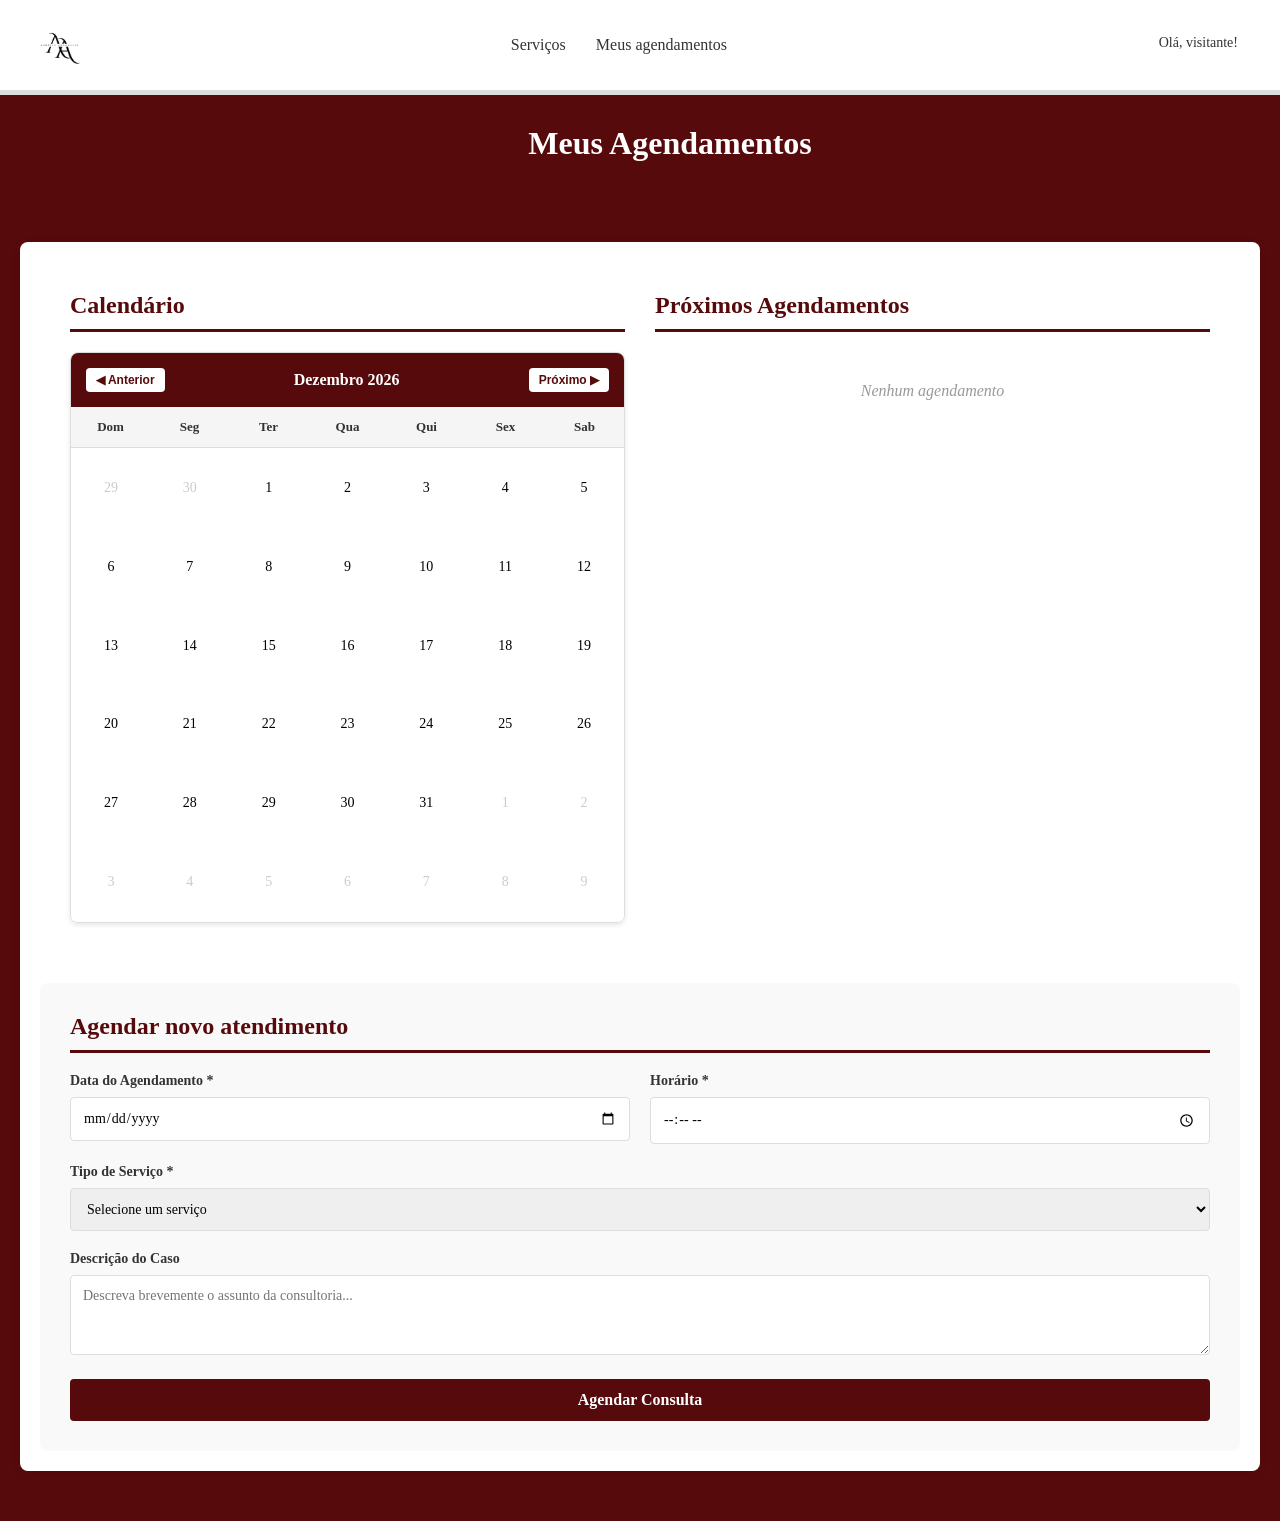
<file: Front-end/Pag_Agendamento.html>
<!DOCTYPE html>
<html lang="pt-BR">
<head>
    <meta charset="UTF-8">
    <meta name="viewport" content="width=device-width, initial-scale=1.0">
    <title>Meus Agendamentos</title>
    <link rel="stylesheet" href="Style.css" />
</head>
<body>

    <header>
        <a href="Pag_Inicial.html" class="logo-link">
            <img class="logo" src="Logo.png" alt="Logo do Escritório de Advocacia">
        </a>
        <nav>
            <ul>
                <li><a href="Pag_Inicial.html">Serviços</a></li>
                <li><a href="Pag_Agendamento.html">Meus agendamentos</a></li>
            </ul>
        </nav>
        <div class="user-section">
            <a href="Pag_Login.html" id="userGreeting" class="user-greeting">Olá, visitante!</a>
            <div id="userDropdown" class="user-dropdown hidden">
                <button type="button" class="dropdown-item" onclick="editUserInfo()">Editar Informações</button>
                <button type="button" class="dropdown-item logout" onclick="logoutUser()">Sair</button>
            </div>
        </div>
    </header>

    <div class="appointments-header">
        <h1>Meus Agendamentos</h1>
    </div>

    <div class="appointments-container">
        
        <div class="appointments-content">
            
            <!-- Calendar Section -->
            <div class="calendar-section">
                <h2>Calendário</h2>
                <div class="calendar">
                    <div class="calendar-header">
                        <button type="button" id="prevMonth">◀ Anterior</button>
                        <span id="monthYear"></span>
                        <button type="button" id="nextMonth">Próximo ▶</button>
                    </div>
                    <div class="calendar-weekdays">
                        <div class="calendar-weekday">Dom</div>
                        <div class="calendar-weekday">Seg</div>
                        <div class="calendar-weekday">Ter</div>
                        <div class="calendar-weekday">Qua</div>
                        <div class="calendar-weekday">Qui</div>
                        <div class="calendar-weekday">Sex</div>
                        <div class="calendar-weekday">Sab</div>
                    </div>
                    <div class="calendar-days" id="calendarDays"></div>
                </div>
            </div>

            <!-- Appointments List Section -->
            <div class="appointments-list-section">
                <h2>Próximos Agendamentos</h2>
                <div class="appointments-list" id="appointmentsList">
                    <div class="no-appointments">Nenhum agendamento para exibir</div>
                </div>
            </div>
        </div>

        <!-- New Appointment Section -->
        <div class="booking-section">
            <h2>Agendar novo atendimento</h2>

            <form id="bookingForm" action="javascript:void(0);">

                <div class="form-row">
                    <div class="form-group">
                        <label for="appointmentDate">Data do Agendamento *</label>
                        <input type="date" id="appointmentDate" required>
                    </div>
                    <div class="form-group">
                        <label for="appointmentTime">Horário *</label>
                        <input type="time" id="appointmentTime" required>
                    </div>
                </div>

                <div class="form-group">
                    <label for="appointmentService">Tipo de Serviço *</label>
                    <select id="appointmentService" required>
                        <option value="">Selecione um serviço</option>
                        <option value="Consultoria Jurídica">Consultoria Jurídica</option>
                        <option value="Direito Civil">Direito Civil</option>
                        <option value="Direito Trabalhista">Direito Trabalhista</option>
                        <option value="Direito Penal">Direito Penal</option>
                        <option value="Direito Administrativo">Direito Administrativo</option>
                        <option value="Análise de Contratos">Análise de Contratos</option>
                    </select>
                </div>

                <div class="form-group">
                    <label for="appointmentDescription">Descrição do Caso</label>
                    <textarea id="appointmentDescription" placeholder="Descreva brevemente o assunto da consultoria..."></textarea>
                </div>

                <button type="submit" class="btn-primary" id="submitBtn">
                    Agendar Consulta
                </button>
            </form>
        </div>
    </div>

    <script src="login.js"></script>
    <script src="appointments.js"></script>

</body>
</html>
</file>
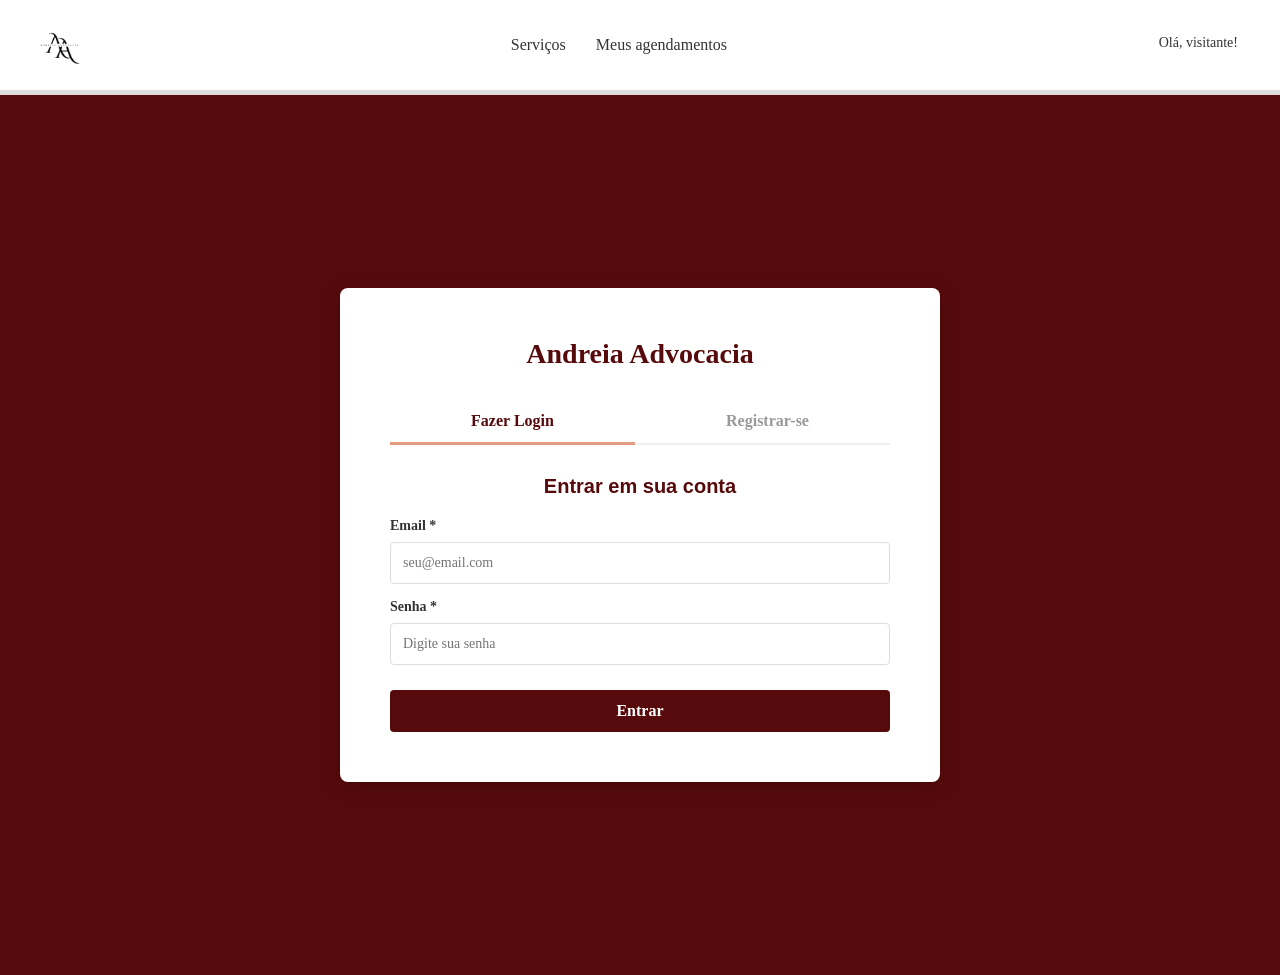
<file: Front-end/Pag_Login.html>
<!DOCTYPE html>
<html lang="pt-BR">
<head>
    <meta charset="UTF-8">
    <meta name="viewport" content="width=device-width, initial-scale=1.0">
    <title>Login - Andreia Advocacia</title>
    <link rel="stylesheet" href="Style.css" />
</head>
<body>

    <header>
        <a href="Pag_Inicial.html" class="logo-link">
            <img class="logo" src="Logo.png" alt="Logo do Escritório de Advocacia">
        </a>
        <nav>
            <ul>
                <li><a href="Pag_Inicial.html">Serviços</a></li>
                <li><a href="Pag_Agendamento.html">Meus agendamentos</a></li>
            </ul>
        </nav>
        <div class="user-section">
            <a href="Pag_Login.html" id="userGreeting" class="user-greeting">Olá, visitante!</a>
            <div id="userDropdown" class="user-dropdown hidden">
                <button class="dropdown-item" onclick="editUserInfo()">Editar Informações</button>
                <button class="dropdown-item logout" onclick="logoutUser()">Sair</button>
            </div>
        </div>
    </header>

    <div class="login-page-container">
        <div class="login-page-content">
            <h1>Andreia Advocacia</h1>
            
            <div class="login-tabs">
                <button class="tab-button active" onclick="switchTab('login')">Fazer Login</button>
                <button class="tab-button" onclick="switchTab('register')">Registrar-se</button>
            </div>

            <!-- Login Tab -->
            <div id="loginTab" class="tab-content active">
                <h2>Entrar em sua conta</h2>
                <form onsubmit="authenticateUser(event)">
                    <div class="form-group">
                        <label for="loginEmail">Email *</label>
                        <input type="email" id="loginEmail" placeholder="seu@email.com" required />
                    </div>
                    <div class="form-group">
                        <label for="loginPassword">Senha *</label>
                        <input type="password" id="loginPassword" placeholder="Digite sua senha" required />
                    </div>
                    <button type="submit" class="btn-primary">Entrar</button>
                </form>
            </div>

            <!-- Register Tab -->
            <div id="registerTab" class="tab-content">
                <h2>Criar nova conta</h2>
                <form onsubmit="registerUser(event)">
                    <div class="form-group">
                        <label for="registerName">Nome Completo *</label>
                        <input type="text" id="registerName" placeholder="Seu nome completo" required />
                    </div>
                    <div class="form-group">
                        <label for="registerEmail">Email *</label>
                        <input type="email" id="registerEmail" placeholder="seu@email.com" required />
                    </div>
                    <div class="form-group">
                        <label for="registerPassword">Senha *</label>
                        <input type="password" id="registerPassword" placeholder="Crie uma senha" required />
                    </div>
                    <div class="form-group">
                        <label for="registerPasswordConfirm">Confirmar Senha *</label>
                        <input type="password" id="registerPasswordConfirm" placeholder="Confirme sua senha" required />
                    </div>
                    <button type="submit" class="btn-primary">Registrar</button>
                </form>
            </div>
        </div>
    </div>

    <script src="login.js"></script>

    <script>
        function switchTab(tab) {
            const loginTab = document.getElementById('loginTab');
            const registerTab = document.getElementById('registerTab');
            const tabButtons = document.querySelectorAll('.tab-button');
            
            tabButtons.forEach(btn => btn.classList.remove('active'));
            
            if (tab === 'login') {
                loginTab.classList.add('active');
                registerTab.classList.remove('active');
                tabButtons[0].classList.add('active');
            } else {
                registerTab.classList.add('active');
                loginTab.classList.remove('active');
                tabButtons[1].classList.add('active');
            }
        }
    </script>

</body>
</html>
</file>
<file: Front-end/Style.css>
body{
    font-family: Arial, sans-serif;
    background-color: #570A0B;
    margin: 0;
    padding: 0;
}

header {
    background-color: white;
    padding: 15px 30px;
    box-shadow: 0 2px 5px rgba(0, 0, 0, 0.1);
    border-bottom: 5px solid #ddd;

    display: flex;
    align-items: center;
    justify-content: space-between;
    gap: 20px;

    flex-wrap: wrap;
}

.logo-link {
    display: flex;
    align-items: center;
    text-decoration: none;
    flex-shrink: 0;
}

header img.logo {
    height: 60px;
    width: auto;
    object-fit: contain;
    display: block;
}

nav {
    flex: 1;
    display: flex;
    justify-content: center;
}

nav ul {
    list-style: none;
    margin: 0;
    padding: 0;

    display: flex;
    gap: 30px;

    align-items: center;
}

nav a {
    text-decoration: none;
    color: #333;
    font-weight: 500;
    font-size: 16px;
    font-family: 'Roboto Serif', serif;
    transition: color 0.3s ease;
}

nav a:hover {
    color: #E39C7E;
}

.user-section {
    display: flex;
    align-items: center;
    gap: 10px;

    position: relative;
}

.user-greeting {
    font-family: 'Roboto', serif;
    font-size: 14px;
    color: #333;
    font-weight: 500;
    min-height: 20px;
    cursor: pointer;
    padding: 8px 12px;
    border-radius: 4px;
    transition: all 0.3s ease;
    text-decoration: none;
    white-space: nowrap;
    overflow: hidden;
    text-overflow: ellipsis;
}

.user-greeting:hover {
    background-color: #f0f0f0;
}

@media (max-width: 1024px) {
    .user-section {
        right: 15px;
        max-width: 180px;
    }
    
    .user-greeting {
        font-size: 13px;
        padding: 6px 10px;
    }
}

@media (max-width: 768px) {
    .user-section {
        right: 10px;
        max-width: 150px;
        gap: 5px;
    }
    
    .user-greeting {
        font-size: 12px;
        padding: 5px 8px;
    }
}

@media (max-width: 480px) {
    .user-section {
        right: 5px;
        max-width: 120px;
        gap: 3px;
    }
    
    .user-greeting {
        font-size: 11px;
        padding: 4px 6px;
    }
}

.user-greeting.logged-in {
    display: flex;
    align-items: center;
    gap: 10px;
}

.user-greeting.logged-in::after {
    content: '▼';
    font-size: 10px;
    margin-left: 5px;
}

.user-dropdown {
    position: absolute;
    top: 100%;
    right: 20px;
    margin-top: 5px;
    background-color: white;
    border: 1px solid #ddd;
    border-radius: 4px;
    box-shadow: 0 4px 12px rgba(0, 0, 0, 0.15);
    z-index: 1000;
    min-width: 180px;
    overflow: hidden;
}

.user-dropdown.hidden {
    display: none;
}

.dropdown-item {
    display: block;
    width: 100%;
    padding: 8px 12px;
    border: none;
    background: none;
    text-align: left;
    cursor: pointer;
    font-family: 'Roboto', serif;
    font-size: 14px;
    color: #333;
    transition: all 0.3s ease;
    border-bottom: 1px solid #f0f0f0;
}

.dropdown-item:last-child {
    border-bottom: none;
}

.dropdown-item:hover {
    background-color: #f9f9f9;
    color: #570A0B;
    font-weight: 500;
}

.dropdown-item.logout {
    color: #e74c3c;
}

.dropdown-item.logout:hover {
    background-color: #ffe5e5;
    color: #c0392b;
}

.login-modal {
    display: flex;
    gap: 8px;
    align-items: center;
}

.login-modal.hidden {
    display: none;
}

.login-btn {
    padding: 8px 16px;
    background-color: #570A0B;
    color: white;
    border: none;
    border-radius: 4px;
    cursor: pointer;
    font-family: 'Roboto', serif;
    font-weight: bold;
    font-size: 13px;
    transition: background-color 0.3s ease;
    display: none;
}

.login-btn:hover {
    background-color: #3a0607;
}

.login-modal-overlay {
    position: fixed;
    top: 0;
    left: 0;
    right: 0;
    bottom: 0;
    background-color: rgba(0, 0, 0, 0.5);
    display: none;
    align-items: center;
    justify-content: center;
    z-index: 2000;
}

.login-modal-overlay.hidden {
    display: none;
}

.login-modal-content form {
    display: flex;
    flex-wrap: wrap;
    gap: 10px;
}

/* Login Page Styles */
.login-page-container {
    background-color: #570A0B;
    min-height: calc(100vh - 100px);
    display: flex;
    align-items: center;
    justify-content: center;
    padding: 40px 20px;
}

.login-page-content {
    background-color: white;
    padding: 50px;
    border-radius: 8px;
    box-shadow: 0 4px 20px rgba(0, 0, 0, 0.2);
    max-width: 500px;
    width: 100%;
}

.login-page-content h1 {
    color: #570A0B;
    text-align: center;
    margin: 0 0 30px 0;
    font-size: 28px;
}

.login-tabs {
    display: flex;
    gap: 10px;
    margin-bottom: 30px;
    border-bottom: 2px solid #f0f0f0;
}

.tab-button {
    flex: 1;
    padding: 12px;
    background-color: transparent;
    border: none;
    color: #999;
    font-family: 'Roboto', serif;
    font-size: 16px;
    font-weight: bold;
    cursor: pointer;
    transition: all 0.3s ease;
    border-bottom: 3px solid transparent;
    margin-bottom: -2px;
}

.tab-button:hover {
    color: #570A0B;
}

.tab-button.active {
    color: #570A0B;
    border-bottom-color: #E39C7E;
}

.tab-content {
    display: none;
}

.tab-content.active {
    display: block;
}

.tab-content h2 {
    color: #570A0B;
    font-size: 20px;
    margin: 0 0 20px 0;
    text-align: center;
}

.login-page-content .form-group {
    margin-bottom: 15px;
}

.login-page-content .form-group label {
    display: block;
    margin-bottom: 8px;
    color: #333;
    font-weight: bold;
    font-family: 'Roboto', serif;
    font-size: 14px;
}

.login-page-content .form-group input {
    width: 100%;
    padding: 12px;
    border: 1px solid #ddd;
    border-radius: 4px;
    font-family: 'Roboto', serif;
    font-size: 14px;
    box-sizing: border-box;
    transition: border-color 0.3s ease;
}

.login-page-content .form-group input:focus {
    outline: none;
    border-color: #E39C7E;
    box-shadow: 0 0 5px rgba(227, 156, 126, 0.3);
}

.login-page-content .btn-primary {
    width: 100%;
    margin-top: 10px;
}

.form-hint {
    text-align: center;
    color: #999;
    font-size: 12px;
    margin-top: 15px;
    font-family: 'Roboto', serif;
    font-style: italic;
}

.login-modal input {
    padding: 8px 12px;
    border: 1px solid #ddd;
    border-radius: 4px;
    font-family: 'Roboto', serif;
    font-size: 13px;
    width: 150px;
}

.login-modal input:focus {
    outline: none;
    border-color: #E39C7E;
    box-shadow: 0 0 5px rgba(227, 156, 126, 0.3);
}

.login-modal button {
    padding: 8px 16px;
    background-color: #570A0B;
    color: white;
    border: none;
    border-radius: 4px;
    cursor: pointer;
    font-family: 'Roboto', serif;
    font-weight: bold;
    font-size: 13px;
    transition: background-color 0.3s ease;
}

.login-modal button:hover {
    background-color: #3a0607;
}

h1 {
    color: white;
    font-family: 'Roboto', serif;
    justify-content: center;
    text-align: center;
    margin-top: 50px;
}

p {
    color: white;
    font-family: 'Roboto', serif;
    justify-content: center;
    text-align: center;
    margin-top: 5px;
    font-size: 15px;
}

.container {
    padding: 0 20px;
    width: 100%;
    max-width: 1000px;
    margin: 0 auto;
    box-sizing: border-box;
}

img.perfil {
    float: left;
    margin: 5px;
    width: 35%;
    max-width: 350px;
    height: auto;
    margin-top: 60px;
    margin-right: 20px;
}

h4 {
    color: white;
    font-family: 'Roboto', serif;
    text-align: left;
    margin-top: 72px;
    margin-left: 5px;
    font-size: 15px;
    overflow: hidden;
}

.reviews {
    background-color: #fff;
    padding: 60px 20px;
    text-align: center;
    margin-top: 100px;
    clear: both;
}

.reviews h2 {
    color: #570A0B;
    font-family: 'Roboto', serif;
    font-size: 32px;
    margin-bottom: 40px;
}

.review-container {
    display: flex;
    justify-content: center;
    gap: 30px;
    flex-wrap: wrap;
    max-width: 1200px;
    margin: 0 auto;
}

.review-card {
    background-color: #f5f5f5;
    border-left: 5px solid #E39C7E;
    padding: 20px;
    max-width: 300px;
    box-shadow: 0 2px 8px rgba(0, 0, 0, 0.1);
    text-align: left;
}

.review-text {
    color: #333;
    font-family: 'Roboto', serif;
    font-size: 14px;
    margin: 0 0 15px 0;
    font-style: italic;
}

.review-author {
    color: #570A0B;
    font-family: 'Roboto', serif;
    font-weight: bold;
    font-size: 13px;
    margin: 0;
}

/* Appointments Page Styles */
.appointments-container {
    max-width: 1200px;
    margin: 50px auto;
    padding: 20px;
    background-color: white;
    border-radius: 8px;
    box-shadow: 0 2px 10px rgba(0, 0, 0, 0.1);
    overflow: hidden;
}

.appointments-header {
    background-color: #570A0B;
    color: white;
    padding: 30px;
    text-align: center;
    width: 100%;
}

.appointments-header h1 {
    margin: 0;
    color: white;
    font-size: 32px;
}

.appointments-content {
    display: flex;
    flex-wrap: nowrap;
    gap: 30px;
    padding: 30px;
    align-items: flex-start;
}

.calendar-section {
    flex: 1;
    min-width: 250px;
}

.appointments-list-section {
    flex: 1;
    min-width: 250px;
}

.calendar-section h2,
.appointments-list-section h2 {
    color: #570A0B;
    font-family: 'Roboto', serif;
    margin-top: 0;
    border-bottom: 3px solid #570A0B;
    padding-bottom: 10px;
}

/* Calendar Styles */
.calendar {
    border: 1px solid #ddd;
    border-radius: 8px;
    overflow: hidden;
    box-shadow: 0 2px 5px rgba(0, 0, 0, 0.1);
}

.calendar-header {
    display: flex;
    justify-content: space-between;
    align-items: center;
    background-color: #570A0B;
    color: white;
    padding: 15px;
    font-family: 'Roboto', serif;
    font-weight: bold;
}
.calendar-header button {
    background-color: white;
    color: #570A0B;
    border: none;
    padding: 5px 10px;
    border-radius: 4px;
    cursor: pointer;
    font-weight: bold;
    font-size: 12px;
    transition: background-color 0.3s ease;
}

.calendar-header button:hover {
    background-color: #f0f0f0;
}

.calendar-weekdays {
    display: grid;
    grid-template-columns: repeat(7, 1fr);
    background-color: #f5f5f5;
    border-bottom: 1px solid #ddd;
}

.calendar-weekday {
    padding: 12px 5px;
    text-align: center;
    font-weight: bold;
    color: #333;
    font-size: 13px;
    font-family: 'Roboto', serif;
}

.calendar-days {
    display: grid;
    grid-template-columns: repeat(7, 1fr);
    gap: 1px;
    background-color: #ddd;
    padding: 1px;
    background-color: #fff;
}

.calendar-day {
    aspect-ratio: 1;
    padding: 8px;
    text-align: center;
    background-color: white;
    cursor: pointer;
    transition: all 0.3s ease;
    font-family: 'Roboto', serif;
    display: flex;
    align-items: center;
    justify-content: center;
    font-size: 14px;
}

.calendar-day:hover {
    background-color: #f0f0f0;
}

.calendar-day.other-month {
    color: #ccc;
}

.calendar-day.selected {
    background-color: #570A0B;
    color: white;
    font-weight: bold;
}

.calendar-day.today {
    border: 2px solid #570A0B;
    font-weight: bold;
}

.calendar-day.has-appointment {
    background-color: #e8f4f8;
    border-bottom: 3px solid #570A0B;
}

/* Appointments List */
.appointments-list {
    max-height: 500px;
    overflow-y: auto;
}

.appointment-card {
    background-color: #f9f9f9;
    border-left: 4px solid #570A0B;
    padding: 15px;
    margin-bottom: 15px;
    border-radius: 4px;
    box-shadow: 0 2px 4px rgba(0, 0, 0, 0.05);
}

.appointment-card.upcoming {
    border-left-color: #570A0B;
}

.appointment-date {
    color: #570A0B;
    font-weight: bold;
    font-size: 14px;
    margin-bottom: 5px;
    font-family: 'Roboto', serif;
}

.appointment-time {
    color: #666;
    font-size: 13px;
    margin-bottom: 8px;
    font-family: 'Roboto', serif;
}

.appointment-description {
    color: #333;
    font-size: 13px;
    margin-bottom: 10px;
    font-family: 'Roboto', serif;
}

.appointment-actions {
    display: flex;
    gap: 10px;
}

.btn-small {
    padding: 6px 12px;
    font-size: 12px;
    border: none;
    border-radius: 4px;
    cursor: pointer;
    transition: all 0.3s ease;
    font-family: 'Roboto', serif;
    font-weight: bold;
}

.btn-delete {
    background-color: #e74c3c;
    color: white;
}

.btn-delete:hover {
    background-color: #c0392b;
}

.btn-edit {
    background-color: #3498db;
    color: white;
}

.btn-edit:hover {
    background-color: #2980b9;
}

.no-appointments {
    text-align: center;
    color: #999;
    padding: 30px;
    font-style: italic;
    font-family: 'Roboto', serif;
}

/* New Appointment Form */
.booking-section {
    background-color: #f9f9f9;
    padding: 30px;
    border-radius: 8px;
    margin-top: 30px;
}

.booking-section h2 {
    color: #570A0B;
    font-family: 'Roboto', serif;
    margin-top: 0;
    border-bottom: 3px solid #570A0B;
    padding-bottom: 10px;
}

.form-group {
    margin-bottom: 20px;
}

.form-group label {
    display: block;
    margin-bottom: 8px;
    color: #333;
    font-weight: bold;
    font-family: 'Roboto', serif;
    font-size: 14px;
}

.form-group input,
.form-group textarea,
.form-group select {
    width: 100%;
    padding: 12px;
    border: 1px solid #ddd;
    border-radius: 4px;
    font-family: 'Roboto', serif;
    font-size: 14px;
    box-sizing: border-box;
    transition: border-color 0.3s ease;
}

.form-group input:focus,
.form-group textarea:focus,
.form-group select:focus {
    outline: none;
    border-color: #E39C7E;
    box-shadow: 0 0 5px rgba(227, 156, 126, 0.3);
}

.form-group textarea {
    resize: vertical;
    min-height: 80px;
}

.form-row {
    display: flex;
    gap: 20px;
}

.form-row .form-group {
    flex: 1;
}

.btn-primary {
    background-color: #570A0B;
    color: white;
    padding: 12px 30px;
    border: none;
    border-radius: 4px;
    cursor: pointer;
    font-weight: bold;
    font-size: 16px;
    font-family: 'Roboto', serif;
    transition: background-color 0.3s ease;
    width: 100%;
}

.btn-primary:hover {
    background-color: #3a0607;
}

.btn-back {
    display: inline-block;
    margin-bottom: 20px;
    margin-left: 0;
    margin-right: 0;
    padding: 10px 20px;
    background-color: #E39C7E;
    color: white;
    text-decoration: none;
    border-radius: 4px;
    font-family: 'Roboto', serif;
    font-weight: bold;
    transition: background-color 0.3s ease;
}

.btn-back:hover {
    background-color: #d68a6e;
}

@media (max-width: 768px) {
    .appointments-content {
        flex-wrap: wrap;
    }
    
    .form-row {
        flex-direction: column;
        gap: 0;
    }
    
    .appointments-container {
        margin: 20px auto;
    }
}

@media (max-width: 768px) {
    header {
        flex-direction: column;
        padding: 20px;
    }

    nav {
        width: 100%;
    }

    nav ul {
        flex-wrap: wrap;
        justify-content: center;
        gap: 15px;
    }

    .user-section {
        width: 100%;
        justify-content: center;
    }

    header img.logo {
        height: 50px;
    }
}
</file>
